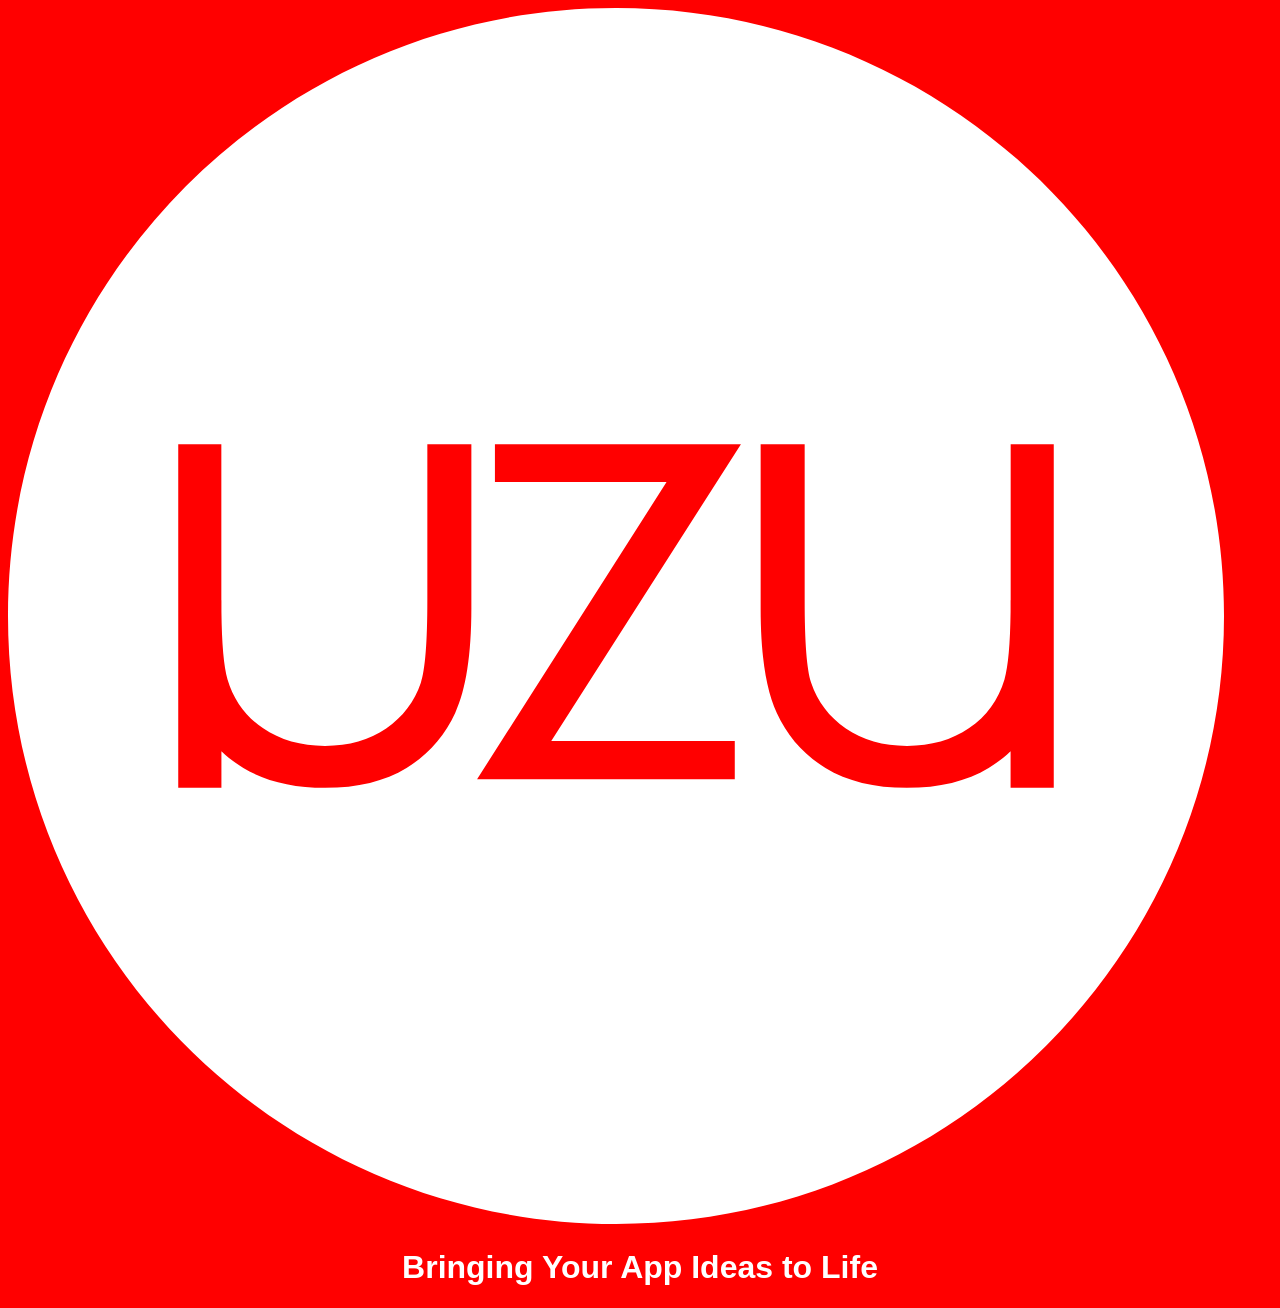
<file: www/index.html>
<!DOCTYPE html>
<!--
    Licensed to the Apache Software Foundation (ASF) under one
    or more contributor license agreements.  See the NOTICE file
    distributed with this work for additional information
    regarding copyright ownership.  The ASF licenses this file
    to you under the Apache License, Version 2.0 (the
    "License"); you may not use this file except in compliance
    with the License.  You may obtain a copy of the License at

    http://www.apache.org/licenses/LICENSE-2.0

    Unless required by applicable law or agreed to in writing,
    software distributed under the License is distributed on an
    "AS IS" BASIS, WITHOUT WARRANTIES OR CONDITIONS OF ANY
     KIND, either express or implied.  See the License for the
    specific language governing permissions and limitations
    under the License.
-->
<html>

<head>
    <meta charset="utf-8" />
    <meta name="format-detection" content="telephone=no" />
    <meta name="msapplication-tap-highlight" content="no" />
    <meta name="viewport" content="user-scalable=no, initial-scale=1, maximum-scale=1, minimum-scale=1, width=device-width" />
    <!-- This is a wide open CSP declaration. To lock this down for production, see below. -->
    <meta http-equiv="Content-Security-Policy" content="default-src * 'unsafe-inline'; style-src 'self' 'unsafe-inline'; media-src *" />
    <!-- Good default declaration:
    * gap: is required only on iOS (when using UIWebView) and is needed for JS->native communication
    * https://ssl.gstatic.com is required only on Android and is needed for TalkBack to function properly
    * Disables use of eval() and inline scripts in order to mitigate risk of XSS vulnerabilities. To change this:
        * Enable inline JS: add 'unsafe-inline' to default-src
        * Enable eval(): add 'unsafe-eval' to default-src
    * Create your own at http://cspisawesome.com
    -->
    <!-- <meta http-equiv="Content-Security-Policy" content="default-src 'self' data: gap: 'unsafe-inline' https://ssl.gstatic.com; style-src 'self' 'unsafe-inline'; media-src *" /> -->

    <link rel="stylesheet" type="text/css" href="css/index.css" />
    <title>UZU Media</title>
</head>

<body>
<img class="logo" src="img/svgLogo.svg">
<h1 class="tagline">Bringing Your App Ideas to Life</h1>
    
	<!--
	
	<div class="app">
	<p>Testing in app section</p>
        <h1>PhoneGap</h1>
        <div id="deviceready" class="blink">
            <p class="event listening">Connecting to Device</p>
            <p class="event received">Device is Ready</p>
        </div>
    </div>
    <script type="text/javascript" src="cordova.js"></script>
    <script type="text/javascript" src="js/index.js"></script>
    <script type="text/javascript">
        app.initialize();
    </script>
	-->
	
</body>

</html>
</file>
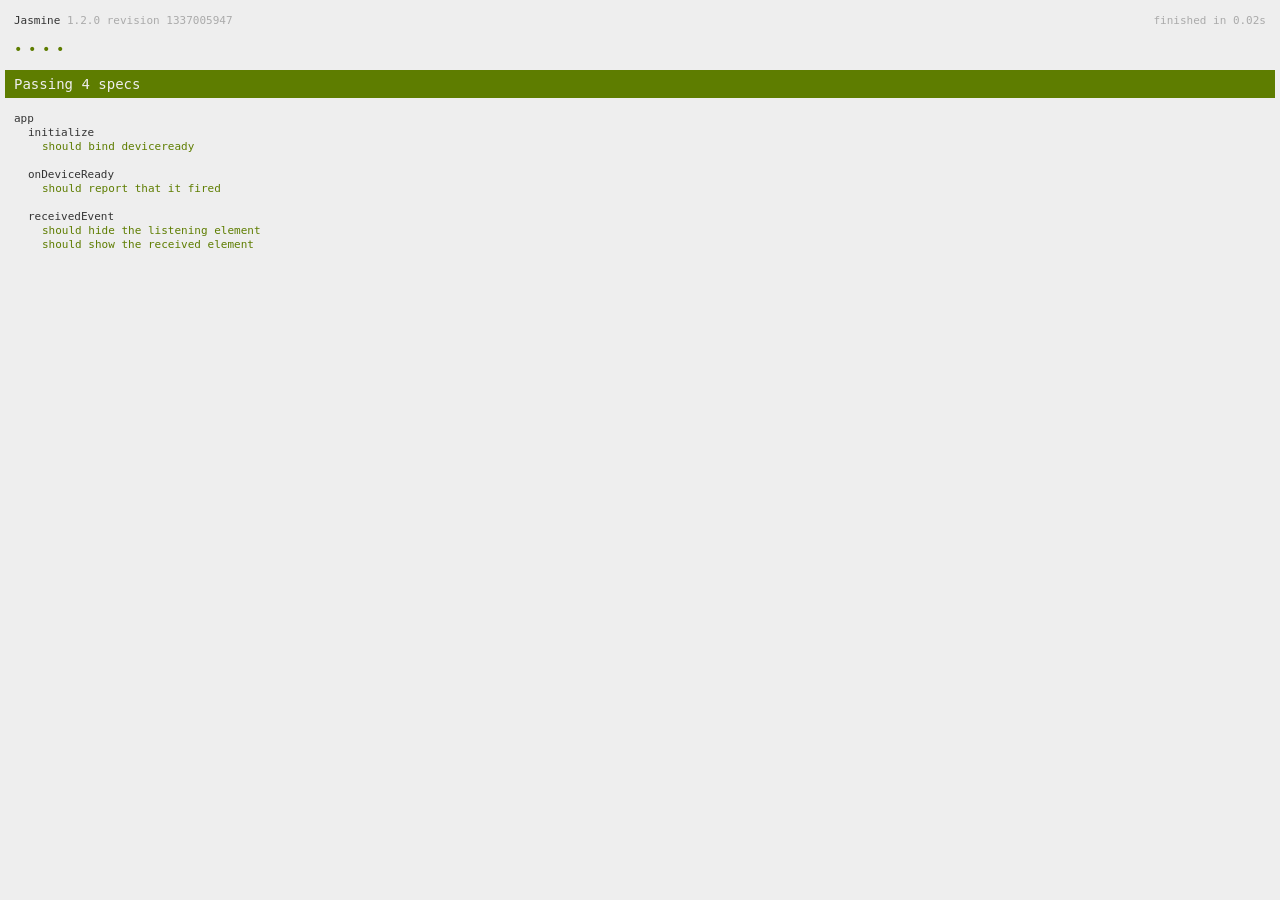
<file: www/spec.html>
<!DOCTYPE html>
<!--
    Licensed to the Apache Software Foundation (ASF) under one
    or more contributor license agreements.  See the NOTICE file
    distributed with this work for additional information
    regarding copyright ownership.  The ASF licenses this file
    to you under the Apache License, Version 2.0 (the
    "License"); you may not use this file except in compliance
    with the License.  You may obtain a copy of the License at

    http://www.apache.org/licenses/LICENSE-2.0

    Unless required by applicable law or agreed to in writing,
    software distributed under the License is distributed on an
    "AS IS" BASIS, WITHOUT WARRANTIES OR CONDITIONS OF ANY
     KIND, either express or implied.  See the License for the
    specific language governing permissions and limitations
    under the License.
-->
<html>
    <head>
        <title>Jasmine Spec Runner</title>

        <!-- jasmine source -->
        <link rel="shortcut icon" type="image/png" href="spec/lib/jasmine-1.2.0/jasmine_favicon.png">
        <link rel="stylesheet" type="text/css" href="spec/lib/jasmine-1.2.0/jasmine.css">
        <script type="text/javascript" src="spec/lib/jasmine-1.2.0/jasmine.js"></script>
        <script type="text/javascript" src="spec/lib/jasmine-1.2.0/jasmine-html.js"></script>

        <!-- include source files here... -->
        <script type="text/javascript" src="js/index.js"></script>

        <!-- include spec files here... -->
        <script type="text/javascript" src="spec/helper.js"></script>
        <script type="text/javascript" src="spec/index.js"></script>

        <script type="text/javascript">
            (function() {
                var jasmineEnv = jasmine.getEnv();
                jasmineEnv.updateInterval = 1000;

                var htmlReporter = new jasmine.HtmlReporter();

                jasmineEnv.addReporter(htmlReporter);

                jasmineEnv.specFilter = function(spec) {
                    return htmlReporter.specFilter(spec);
                };

                var currentWindowOnload = window.onload;

                window.onload = function() {
                    if (currentWindowOnload) {
                        currentWindowOnload();
                    }
                    execJasmine();
                };

                function execJasmine() {
                    jasmineEnv.execute();
                }
            })();
        </script>
    </head>
    <body>
        <div id="stage" style="display:none;"></div>
    </body>
</html>
</file>
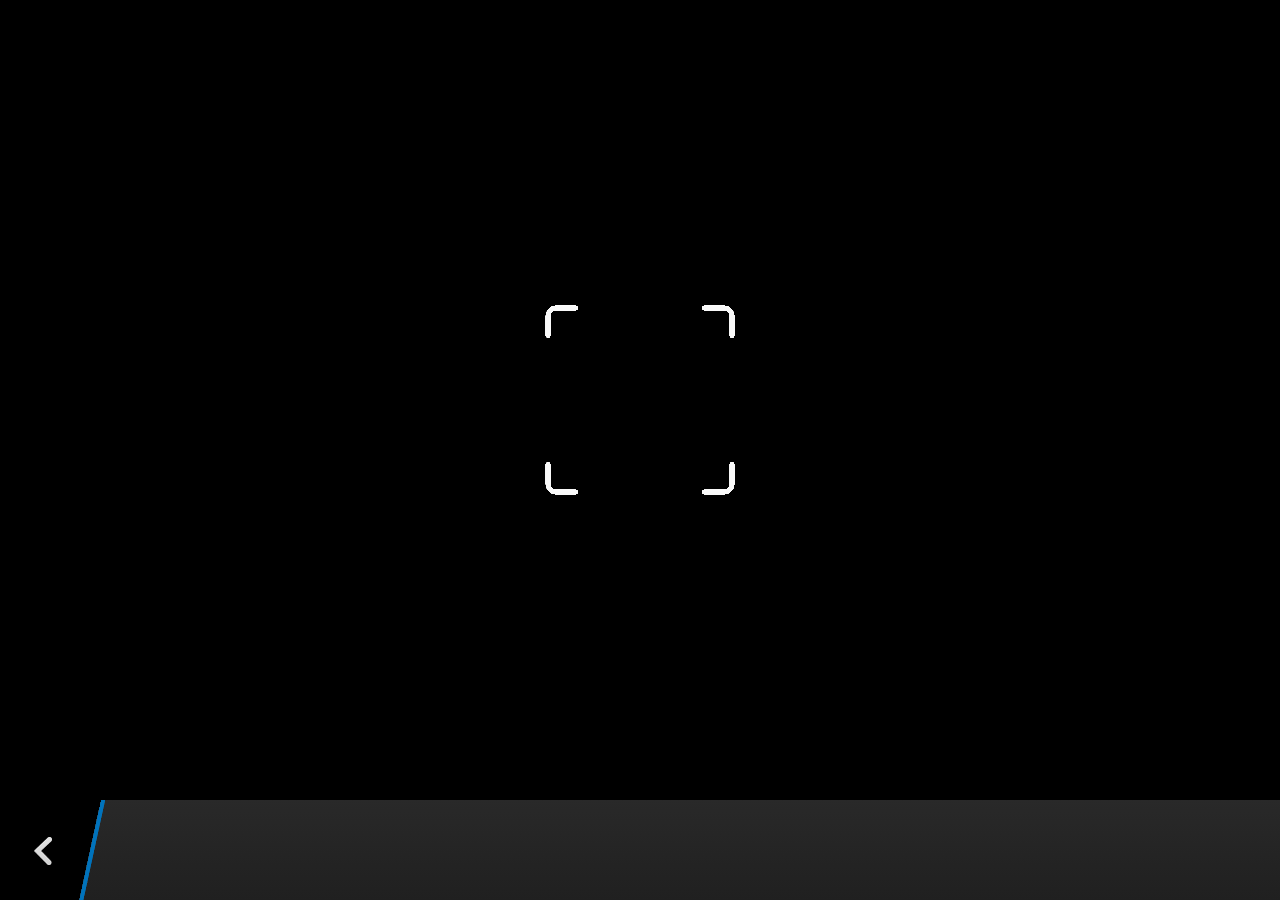
<file: plugins/cordova-plugin-camera/www/blackberry10/assets/camera.html>
<!--
 Licensed under the Apache License, Version 2.0 (the "License");
 you may not use this file except in compliance with the License.
 You may obtain a copy of the License at

 http://www.apache.org/licenses/LICENSE-2.0

 Unless required by applicable law or agreed to in writing, software
 distributed under the License is distributed on an "AS IS" BASIS,
 WITHOUT WARRANTIES OR CONDITIONS OF ANY KIND, either express or implied.
 See the License for the specific language governing permissions and
 limitations under the License.
 -->
<!DOCTYPE HTML>
<html lang="en">
    <head>
        <meta charset="utf-8">
        <script src="camera.js" type="text/javascript"></script>
        <script>
            var meta = document.createElement("meta");
            meta.setAttribute('name','viewport');
            meta.setAttribute('content','initial-scale='+ (1/window.devicePixelRatio) + ',user-scalable=no');
            document.getElementsByTagName('head')[0].appendChild(meta);
        </script>
    </head>
    <style type="text/css">
        body {
            background-color: black;
        }
        .action-bar {
            position: fixed;
            left: 0px;
            bottom: 0px;
            height: 100px;
            width: 100%;
            background-image: linear-gradient(rgb(41, 41, 41), rgb(32, 32, 32));
        }
        .action-bar-back {
            width: 78px;
            height: 100px;
            background-color: black;
        }
        .action-bar-divider {
            position: fixed;
            bottom: 0px;
            left: 78px;
            width: 28px;
            height: 100px;
            background-image: url([data-uri]);
        }
        .action-bar-back-button {
            position: fixed;
            bottom: 35px;
            left: 34px;
            width: 18px;
            height: 28px;
            background-image: url([data-uri]);
        }
        .camera-cross-hairs {
            position: fixed;
            top: 50%;
            left: 50%;
            -webkit-transform: translate(-50%, -147px);
            width: 194px;
            height: 195px;
            background-image: url([data-uri]); 
        }
    </style>
    <body>
        <div id="camera">
            <video id="v"></video>
            <div class="camera-cross-hairs"></div>
        </div>
        <canvas id="c" style="display: none;"></canvas>
        <div class="action-bar">
            <div id="back" class="action-bar-back">
                <div class="action-bar-back-button"></div>
            </div>
            <div class="action-bar-divider"></div>
        </div>
    </body>
</html>
</file>
<file: www/css/index.css>
/*
 * Licensed to the Apache Software Foundation (ASF) under one
 * or more contributor license agreements.  See the NOTICE file
 * distributed with this work for additional information
 * regarding copyright ownership.  The ASF licenses this file
 * to you under the Apache License, Version 2.0 (the
 * "License"); you may not use this file except in compliance
 * with the License.  You may obtain a copy of the License at
 *
 * http://www.apache.org/licenses/LICENSE-2.0
 *
 * Unless required by applicable law or agreed to in writing,
 * software distributed under the License is distributed on an
 * "AS IS" BASIS, WITHOUT WARRANTIES OR CONDITIONS OF ANY
 * KIND, either express or implied.  See the License for the
 * specific language governing permissions and limitations
 * under the License.
 */
 
 .logo {
	 width: 95vw;
 }
 
 .tagline {
		text-align:center;
		color:white;
		font-family:sans-serif;
 }
 
body{
    background-color: red;
    -webkit-animation: myfirst 10s linear 0s infinite alternate; /* Chrome, Safari, Opera */
    animation: myfirst 10s linear 0s infinite alternate;
}

/* Chrome, Safari, Opera */
@-webkit-keyframes myfirst {
    0%   {background-color:red;}
    25%  {background-color:yellow;}
    50%  {background-color:blue;}
    75%  {background-color:green;}
    100% {background-color:red;}
}

/* Standard syntax */
@keyframes myfirst {
    0%   {background-color:red;}
    25%  {background-color:yellow;}
    50%  {background-color:blue;}
    75%  {background-color:green;}
    100% {background-color:red;}
}
</file>
<file: www/spec/lib/jasmine-1.2.0/jasmine.css>
body { background-color: #eeeeee; padding: 0; margin: 5px; overflow-y: scroll; }

#HTMLReporter { font-size: 11px; font-family: Monaco, "Lucida Console", monospace; line-height: 14px; color: #333333; }
#HTMLReporter a { text-decoration: none; }
#HTMLReporter a:hover { text-decoration: underline; }
#HTMLReporter p, #HTMLReporter h1, #HTMLReporter h2, #HTMLReporter h3, #HTMLReporter h4, #HTMLReporter h5, #HTMLReporter h6 { margin: 0; line-height: 14px; }
#HTMLReporter .banner, #HTMLReporter .symbolSummary, #HTMLReporter .summary, #HTMLReporter .resultMessage, #HTMLReporter .specDetail .description, #HTMLReporter .alert .bar, #HTMLReporter .stackTrace { padding-left: 9px; padding-right: 9px; }
#HTMLReporter #jasmine_content { position: fixed; right: 100%; }
#HTMLReporter .version { color: #aaaaaa; }
#HTMLReporter .banner { margin-top: 14px; }
#HTMLReporter .duration { color: #aaaaaa; float: right; }
#HTMLReporter .symbolSummary { overflow: hidden; *zoom: 1; margin: 14px 0; }
#HTMLReporter .symbolSummary li { display: block; float: left; height: 7px; width: 14px; margin-bottom: 7px; font-size: 16px; }
#HTMLReporter .symbolSummary li.passed { font-size: 14px; }
#HTMLReporter .symbolSummary li.passed:before { color: #5e7d00; content: "\02022"; }
#HTMLReporter .symbolSummary li.failed { line-height: 9px; }
#HTMLReporter .symbolSummary li.failed:before { color: #b03911; content: "x"; font-weight: bold; margin-left: -1px; }
#HTMLReporter .symbolSummary li.skipped { font-size: 14px; }
#HTMLReporter .symbolSummary li.skipped:before { color: #bababa; content: "\02022"; }
#HTMLReporter .symbolSummary li.pending { line-height: 11px; }
#HTMLReporter .symbolSummary li.pending:before { color: #aaaaaa; content: "-"; }
#HTMLReporter .bar { line-height: 28px; font-size: 14px; display: block; color: #eee; }
#HTMLReporter .runningAlert { background-color: #666666; }
#HTMLReporter .skippedAlert { background-color: #aaaaaa; }
#HTMLReporter .skippedAlert:first-child { background-color: #333333; }
#HTMLReporter .skippedAlert:hover { text-decoration: none; color: white; text-decoration: underline; }
#HTMLReporter .passingAlert { background-color: #a6b779; }
#HTMLReporter .passingAlert:first-child { background-color: #5e7d00; }
#HTMLReporter .failingAlert { background-color: #cf867e; }
#HTMLReporter .failingAlert:first-child { background-color: #b03911; }
#HTMLReporter .results { margin-top: 14px; }
#HTMLReporter #details { display: none; }
#HTMLReporter .resultsMenu, #HTMLReporter .resultsMenu a { background-color: #fff; color: #333333; }
#HTMLReporter.showDetails .summaryMenuItem { font-weight: normal; text-decoration: inherit; }
#HTMLReporter.showDetails .summaryMenuItem:hover { text-decoration: underline; }
#HTMLReporter.showDetails .detailsMenuItem { font-weight: bold; text-decoration: underline; }
#HTMLReporter.showDetails .summary { display: none; }
#HTMLReporter.showDetails #details { display: block; }
#HTMLReporter .summaryMenuItem { font-weight: bold; text-decoration: underline; }
#HTMLReporter .summary { margin-top: 14px; }
#HTMLReporter .summary .suite .suite, #HTMLReporter .summary .specSummary { margin-left: 14px; }
#HTMLReporter .summary .specSummary.passed a { color: #5e7d00; }
#HTMLReporter .summary .specSummary.failed a { color: #b03911; }
#HTMLReporter .description + .suite { margin-top: 0; }
#HTMLReporter .suite { margin-top: 14px; }
#HTMLReporter .suite a { color: #333333; }
#HTMLReporter #details .specDetail { margin-bottom: 28px; }
#HTMLReporter #details .specDetail .description { display: block; color: white; background-color: #b03911; }
#HTMLReporter .resultMessage { padding-top: 14px; color: #333333; }
#HTMLReporter .resultMessage span.result { display: block; }
#HTMLReporter .stackTrace { margin: 5px 0 0 0; max-height: 224px; overflow: auto; line-height: 18px; color: #666666; border: 1px solid #ddd; background: white; white-space: pre; }

#TrivialReporter { padding: 8px 13px; position: absolute; top: 0; bottom: 0; left: 0; right: 0; overflow-y: scroll; background-color: white; font-family: "Helvetica Neue Light", "Lucida Grande", "Calibri", "Arial", sans-serif; /*.resultMessage {*/ /*white-space: pre;*/ /*}*/ }
#TrivialReporter a:visited, #TrivialReporter a { color: #303; }
#TrivialReporter a:hover, #TrivialReporter a:active { color: blue; }
#TrivialReporter .run_spec { float: right; padding-right: 5px; font-size: .8em; text-decoration: none; }
#TrivialReporter .banner { color: #303; background-color: #fef; padding: 5px; }
#TrivialReporter .logo { float: left; font-size: 1.1em; padding-left: 5px; }
#TrivialReporter .logo .version { font-size: .6em; padding-left: 1em; }
#TrivialReporter .runner.running { background-color: yellow; }
#TrivialReporter .options { text-align: right; font-size: .8em; }
#TrivialReporter .suite { border: 1px outset gray; margin: 5px 0; padding-left: 1em; }
#TrivialReporter .suite .suite { margin: 5px; }
#TrivialReporter .suite.passed { background-color: #dfd; }
#TrivialReporter .suite.failed { background-color: #fdd; }
#TrivialReporter .spec { margin: 5px; padding-left: 1em; clear: both; }
#TrivialReporter .spec.failed, #TrivialReporter .spec.passed, #TrivialReporter .spec.skipped { padding-bottom: 5px; border: 1px solid gray; }
#TrivialReporter .spec.failed { background-color: #fbb; border-color: red; }
#TrivialReporter .spec.passed { background-color: #bfb; border-color: green; }
#TrivialReporter .spec.skipped { background-color: #bbb; }
#TrivialReporter .messages { border-left: 1px dashed gray; padding-left: 1em; padding-right: 1em; }
#TrivialReporter .passed { background-color: #cfc; display: none; }
#TrivialReporter .failed { background-color: #fbb; }
#TrivialReporter .skipped { color: #777; background-color: #eee; display: none; }
#TrivialReporter .resultMessage span.result { display: block; line-height: 2em; color: black; }
#TrivialReporter .resultMessage .mismatch { color: black; }
#TrivialReporter .stackTrace { white-space: pre; font-size: .8em; margin-left: 10px; max-height: 5em; overflow: auto; border: 1px inset red; padding: 1em; background: #eef; }
#TrivialReporter .finished-at { padding-left: 1em; font-size: .6em; }
#TrivialReporter.show-passed .passed, #TrivialReporter.show-skipped .skipped { display: block; }
#TrivialReporter #jasmine_content { position: fixed; right: 100%; }
#TrivialReporter .runner { border: 1px solid gray; display: block; margin: 5px 0; padding: 2px 0 2px 10px; }
</file>
